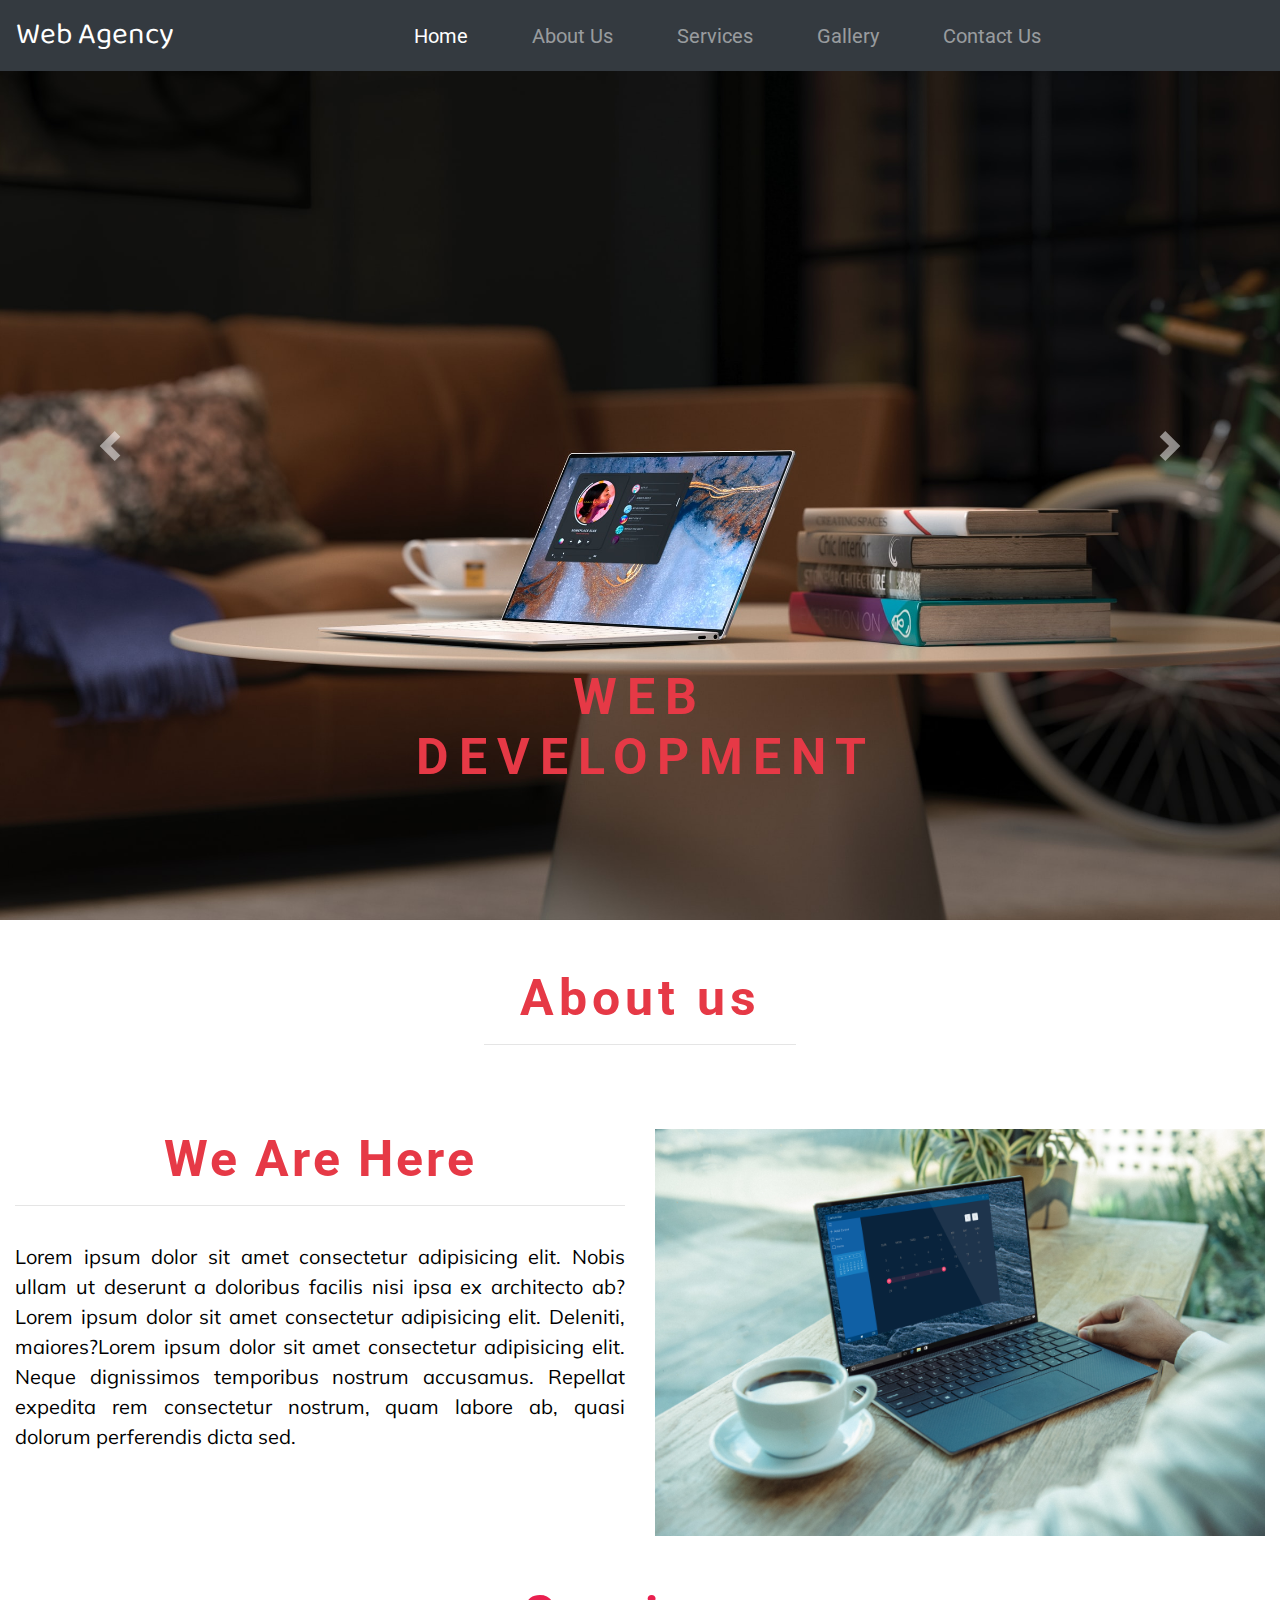
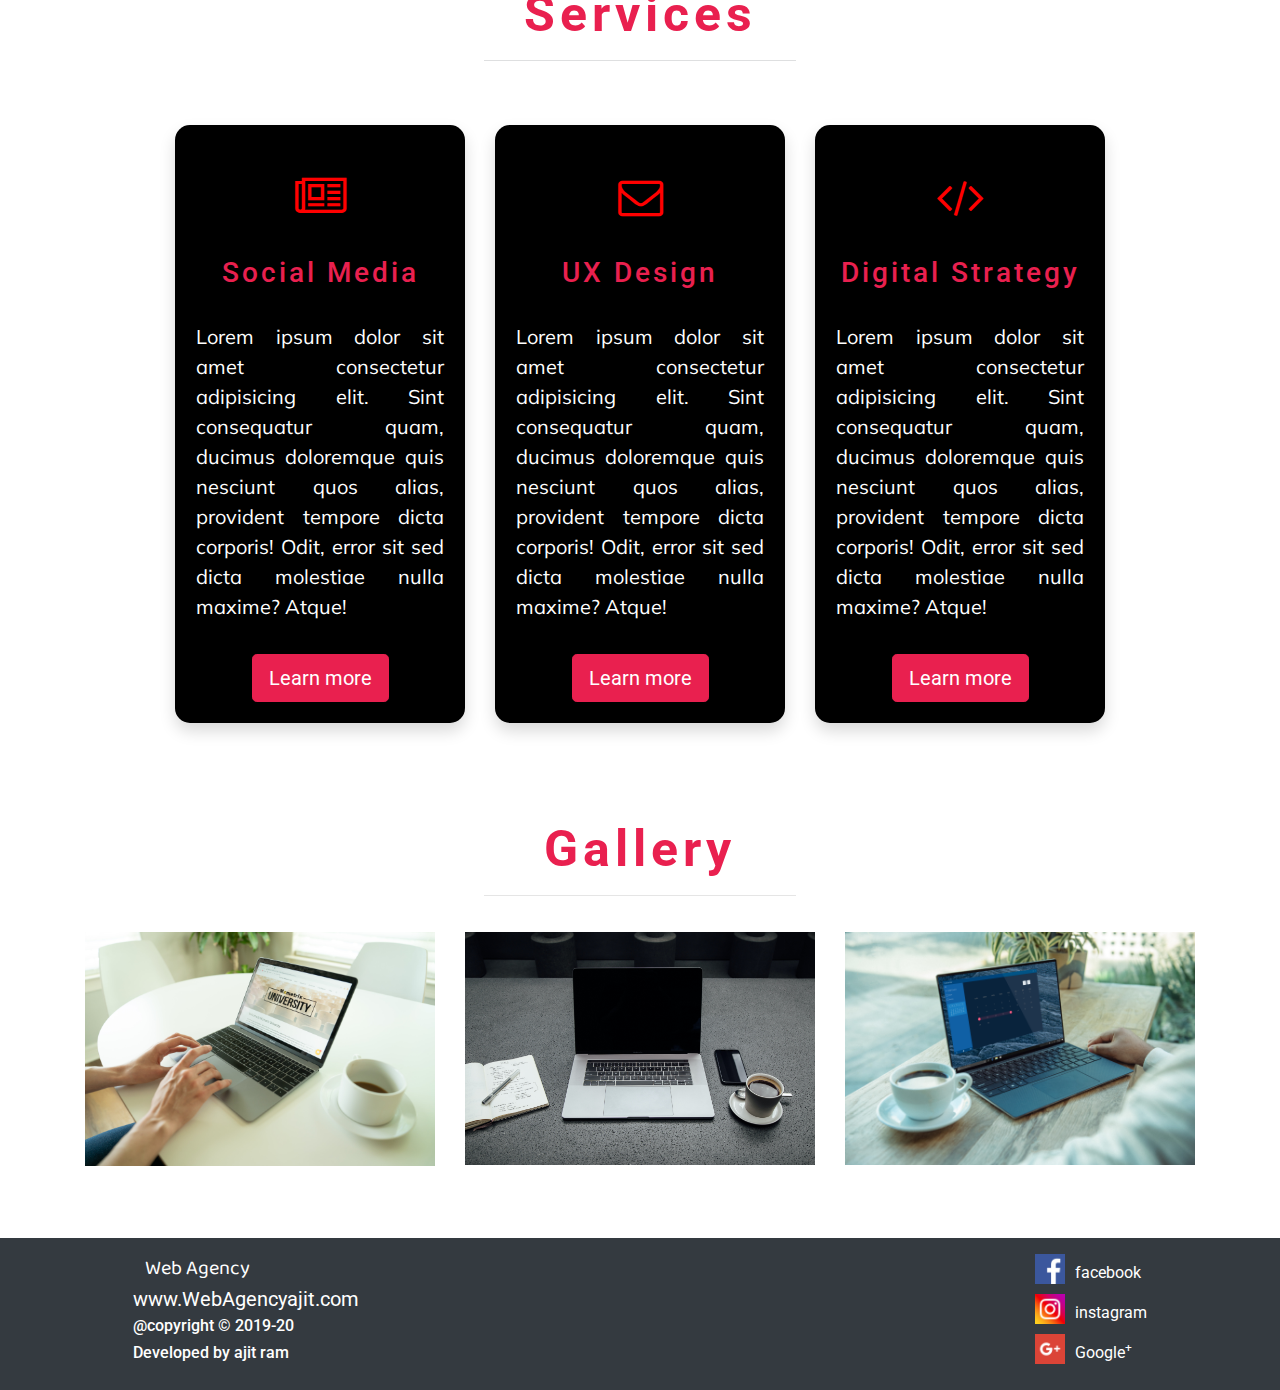
<file: index.html>
<!DOCTYPE html>
<html lang="en">

<head>
  <meta charset="UTF-8" />
  <meta name="viewport" content="width=device-width, initial-scale=1.0" />
  <title>Web Agency</title>
  <link rel="stylesheet" href="css/bootstrap.min.css" />
  <script src="js/jQuery.js"></script>
  <script src="js/bootstrap.min.js"></script>
  <!-- <link rel="stylesheet" href="css/gallery.css" /> -->
  <link rel="stylesheet" href="css/style.css">
  <!-- <link rel="stylesheet" href="css/about.css">
    <link rel="stylesheet" href="css/services.css"> -->
  <link href="https://fonts.googleapis.com/css2?family=Baloo+Bhai+2:wght@700&display=swap" rel="stylesheet" />
  <link href="https://fonts.googleapis.com/css2?family=Muli:wght@300&display=swap" rel="stylesheet" />
  <link href="https://fonts.googleapis.com/css2?family=DM+Serif+Display&display=swap" rel="stylesheet" />
  <link rel="stylesheet" href="https://cdnjs.cloudflare.com/ajax/libs/font-awesome/4.7.0/css/font-awesome.min.css" />
  <link href="https://fonts.googleapis.com/css2?family=Roboto:wght@100&display=swap" rel="stylesheet">

</head>

<body>
  <!-- Home start here -->

  <header>
    <!-- navbar starts Here -->
    <nav class="navbar navbar-expand-lg navbar-dark bg-dark fixed-top">
      <a class="navbar-brand" href="/index.html">Web Agency</a>
      <button class="navbar-toggler" type="button" data-toggle="collapse" data-target="#navbarNav"
        aria-controls="navbarNav" aria-expanded="false" aria-label="Toggle navigation">
        <span class="navbar-toggler-icon"></span>
      </button>
      <div class="collapse navbar-collapse" id="navbarNav">
        <ul class="navbar-nav ml-auto mr-auto  navbar-right">
          <li class="nav-item active">
            <a class="nav-link ml-4 mr-4" href="index.html">Home <span class="sr-only">(current)</span></a>
          </li>
          <li class="nav-item">
            <a class="nav-link ml-4 mr-4" href="about.html">About Us</a>
          </li>
          <li class="nav-item">
            <a class="nav-link ml-4 mr-4" href="services.html">Services</a>
          </li>
          <li class="nav-item">
            <a class="nav-link ml-4 mr-4" href="gallery.html">Gallery</a>
          </li>
          <li class="nav-item">
            <a class="nav-link ml-4 mr-4" href="contactus.html">Contact Us</a>
          </li>
        </ul>
      </div>
    </nav>
    <!-- navbar end Here -->
    <!-- carousel starts Here -->
    <div id="carouselExampleCaptions" class="carousel slide" data-ride="carousel">

      <div class="carousel-inner">
        <div class="carousel-item active">
          <img src="images/carouselimg1.jpg" class="d-block w-100" alt="..." />
          <div class="carousel-caption d-none d-md-block">
            <h1 style="color: #e63946; letter-spacing: 10px;">
              WEB DEVELOPMENT
            </h1>
          </div>
        </div>
        <div class="carousel-item">
          <img src="images/carouselimg2.jpg" class="d-block w-100" alt="..." />
          <div class="carousel-caption d-none d-md-block">
            <h1 style="color: #e63946; letter-spacing: 10px;">
              DIGITAL MARKETING
            </h1>
          </div>
        </div>
        <div class="carousel-item">
          <img src="images/carouselimg3.jpg" class="d-block w-100" alt="..." />
          <div class="carousel-caption d-none d-md-block">
            <h1 style="color: #e63946; letter-spacing: 10px;">
              UX/UI DESIGN
            </h1>

          </div>
        </div>
      </div>
      <a class="carousel-control-prev" href="#carouselExampleCaptions" role="button" data-slide="prev">
        <span class="carousel-control-prev-icon" aria-hidden="true"></span>
        <span class="sr-only">Previous</span>
      </a>
      <a class="carousel-control-next" href="#carouselExampleCaptions" role="button" data-slide="next">
        <span class="carousel-control-next-icon" aria-hidden="true"></span>
        <span class="sr-only">Next</span>
      </a>
    </div>
    <!-- carousel end Here -->
  </header>

  <!-- Home end here -->

  <!-- About us start Here -->

  <section id="aboutus">
    <div class="container-fluid">
      <h1 class="text-center text-capatilize pt-5" style="color: #e63946; letter-spacing: 5px;">
        About us
      </h1>
      <hr class="w-25 mx-auto pb-5" />

      <div class="row">
        <div class="col-lg-16 col-md-6 col-sm-12 col-12">
          <h1 class="text-center" style="color: #e63946; letter-spacing: 3px;">
            We Are Here
          </h1>
          <hr />
          <p>
            Lorem ipsum dolor sit amet consectetur adipisicing elit. Nobis
            ullam ut deserunt a doloribus facilis nisi ipsa ex architecto
            ab?Lorem ipsum dolor sit amet consectetur adipisicing elit.
            Deleniti, maiores?Lorem ipsum dolor sit amet consectetur
            adipisicing elit. Neque dignissimos temporibus nostrum accusamus.
            Repellat expedita rem consectetur nostrum, quam labore ab, quasi
            dolorum perferendis dicta sed.
          </p>
        </div>
        <div class="col-lg-6 col-md-6 col-sm-12 col-12">
          <img src="images/aboutimg.jpg" class="img-fluid" alt="passion led us here" />
        </div>
      </div>
    </div>
  </section>

  <!-- About us end here -->

  <!-- services start Here -->

  <section id="Services">
    <div class="container-fluid">
      <h1 class="text-center text-capatilize pt-5" style="color: #e9204f; letter-spacing: 5px;">
        Services
      </h1>
      <hr class="w-25 mx-auto bg-light" />
      <br />

      <div class="row d-flex justify-content-center pb-5 text-center">
        <div class="col-lg-3 col-md-4 col-sm-6 mt-4 col-12">
          <div class="card shadow" style="background-color: black;">
            <div class="mt-5">
              <i class="fa fa-newspaper-o" style="color: red; font-size: 45px;"></i>
            </div>
            <div class="card-body">
              <h3 class="card-title pt-3" style="color: #e9204f; letter-spacing: 3px;">
                Social Media
              </h3>
              <p class="card-text" style="color: white;">
                Lorem ipsum dolor sit amet consectetur adipisicing elit. Sint
                consequatur quam, ducimus doloremque quis nesciunt quos alias,
                provident tempore dicta corporis! Odit, error sit sed dicta
                molestiae nulla maxime? Atque!
              </p>
              <a href="#" class="btn btn-primary mt-3 btn-lg">Learn more</a>
            </div>
          </div>
        </div>
        <div class="col-lg-3 col-md-4 col-sm-6 mt-4 col-12">
          <div class="card shadow" style="background-color: black;">
            <div class="mt-5">
              <i class="fa fa-envelope-o" aria-hidden="true" style="color: red; font-size: 45px;"></i>
            </div>

            <div class="card-body">
              <h3 class="card-title pt-3" style="color: #e9204f; letter-spacing: 3px;">
                UX Design
              </h3>
              <p class="card-text" style="color: white;">
                Lorem ipsum dolor sit amet consectetur adipisicing elit. Sint
                consequatur quam, ducimus doloremque quis nesciunt quos alias,
                provident tempore dicta corporis! Odit, error sit sed dicta
                molestiae nulla maxime? Atque!
              </p>
              <a href="#" class="btn btn-primary mt-3 btn-lg">Learn more</a>
            </div>
          </div>
        </div>
        <div class="col-lg-3 col-md-4 col-sm-6 mt-4 col-12">
          <div class="card shadow" style="background-color: black;">
            <div class="mt-5">
              <i class="fa fa-code" style="color: red; font-size: 45px;"></i>
            </div>

            <div class="card-body">
              <h3 class="card-title pt-3" style="color: #e9204f; letter-spacing: 3px;">
                Digital Strategy
              </h3>
              <p class="card-text" style="color: white; font-size: 20px;">
                Lorem ipsum dolor sit amet consectetur adipisicing elit. Sint
                consequatur quam, ducimus doloremque quis nesciunt quos alias,
                provident tempore dicta corporis! Odit, error sit sed dicta
                molestiae nulla maxime? Atque!
              </p>
              <a href="#" class="btn btn-primary mt-3 btn-lg">Learn more</a>
            </div>
          </div>
        </div>
      </div>
    </div>
  </section>

  <!-- services end Here -->

  <!-- Gallery start here -->

  <section id="gallery">
    <div class="container-fluid pb-5">
      <h1 class="text-center text-capatilize pt-5" style="color: #e9204f; letter-spacing: 5px;">
        Gallery
      </h1>
      <hr class="w-25 mx-auto line" />
      <div class="container">
        <div class="row">
          <div class="img1 col-lg-4 col-md-4 col-sm-4 col-12">
            <img src="images/galleryimg.jpg" class="img-fluid" alt="" />
          </div>
          <div class="img1 col-lg-4 col-md-4 col-sm-4 col-12">
            <img src="images/galleryimg1.jpg" class="img-fluid" alt="" />
          </div>
          <div class="img1 col-lg-4 col-md-4 col-sm-4 col-12">
            <img src="images/aboutimg.jpg" class="img-fluid" alt="" />
          </div>

        </div>
      </div>

    </div>
    <br>
  </section>

  <!-- Gallery end Here -->

  <!-- footer starts Here -->

  <footer id="footer" class="bg-dark">
    <div class="container bg-dark">
      <div class="row">
        <div class="col-lg-12 col-12">
          <ul style="float: left;" class="pt-3 pl-5">
            <li>
              <a class="logo" href="#" style="font-size: 20px; text-decoration: none;">&nbsp;&nbsp;&nbsp;Web Agency</a>
            </li>
            <li>
              <a href="#" style="
                    color: white;
                    display: inline-block;
                    font-size: 20px;
                    text-decoration: none;
                  ">www.WebAgencyajit.com</a>
            </li>
            <li>
              <h6 style="color: white; display: inline-block;">
                @copyright &copy; 2019-20
              </h6>
            </li>
            <li>
              <h6 style="color: white;">Developed by ajit ram</h6>
            </li>
          </ul>

          <ul style="float: right;" class="pt-3 pr-5">
            <li style="color: rgb(23, 128, 255);">
              <a href="https://facebook.com" target="_blank" style="text-decoration: none; color: white;"><img
                  src="./images/fbicon.png" alt="" style="
                      height: 30px;
                      margin-top: 0px;
                      margin-right: 10px;
                      margin-bottom: 10px;
                    " />facebook
              </a>
            </li>
            <li style="color: rgb(23, 128, 255);">
              <a href="https://instagram.com" target="_blank" style="text-decoration: none; color: white;"><img
                  src="./images/insta.png" alt="" style="
                      height: 30px;
                      margin-top: 0px;
                      margin-right: 10px;
                      margin-bottom: 10px;
                    " />instagram</a>
            </li>
            <li style="color: rgb(167, 10, 23);">
              <a href="https://googleplus.com" target="_blank" style="text-decoration: none; color: white;"><img
                  src="./images/guplus.png" alt="" style="
                      height: 30px;
                      margin-top: 0px;
                      margin-right: 10px;
                      margin-bottom: 10px;
                    " />Google<sup>+</sup></a>
            </li>
          </ul>
        </div>
      </div>
    </div>
  </footer>

  <!-- footer end Here -->
</body>

</html>
</file>
<file: css/gallery.css>
* {
    margin: 0px;
    padding: 0px;
    box-sizing: border-box;
  font-family: 'Roboto', sans-serif;
    
  }
  /* web Agency */
  .navbar-brand {
    margin-left: 0px;
    font-size: 30px;
    font-family: 'Baloo Bhai 2', cursive;
  }
  /* Home About Services */
  a.nav-link{
    font-size: 20px;
   
  }
 
  /* Carousel Images */
  img.d-block.w-100{
    width: 100%;
    height: 100vh;
    background-size: cover;
  }
  /* Carousel Caption */
  div.carousel-caption.d-none.d-md-block{
    position: absolute;
    top: 80%;
    left: 50%;
    transform: translate(-50%,-50%);
  }
  /* Carousel Heading  */
  h1{
    padding-top: 20px;
    color: #00a2ff;
    font-size: 50px;
  }
  /* Carousel para */
  p{
    padding-top: 20px;
    color:white;
    font-size: 35px;
    font-family: 'Muli', sans-serif;
  }
  /*'<' previous right icon */
  span.carousel-control-prev-icon{
    width: 30px;
    height: 30px;
    margin-top: -15%;
    margin-right: -15%;
  }
  /*'>' Next left icon */
  span.carousel-control-next-icon{
    width: 30px;
    height: 30px;
    margin-top: -15%;
    margin-left: -15%;
  }
  /* Style all font awesome icons */
ul li {
  text-decoration: none;
  list-style: none;
  }
  a.logo{
    color: white;
    font-family: 'Baloo Bhai 2', cursive;
  }
</file>
<file: css/style.css>
* {
  margin: 0px;
  padding: 0px;
  box-sizing: border-box;
  font-family: 'Roboto', sans-serif;

}
/* web Agency */
.navbar-brand {
  margin-left: 0px;
  font-size: 30px;
  font-family: 'Baloo Bhai 2', cursive;
}
/* Home About Services */
a.nav-link{
  font-size: 20px;
 
}

/* Carousel Images */
img.d-block.w-100{
  width: 100%;
  height: 100vh;
  background-size: cover;
}
/* Carousel Caption */
div.carousel-caption.d-none.d-md-block{
  letter-spacing: 4px;
  position: absolute;
  top: 78%;
  left: 50%;
  transform: translate(-50%,-50%);
}
/* Carousel Heading  */
h1{
  padding-top: 20px;
  color: #00a2ff;
  font-size: 50px;
}
/* Carousel para */
p{
  padding-top: 20px;
  color:white;
  font-size: 35px;
  font-family: 'Muli', sans-serif;
}
.card-text p{
  color: white;
}
/*'<' previous right icon */
span.carousel-control-prev-icon{
  width: 30px;
  height: 30px;
  margin-top: -15%;
  margin-right: -15%;
}
/*'>' Next left icon */
span.carousel-control-next-icon{
  width: 30px;
  height: 30px;
  margin-top: -15%;
  margin-left: -15%;
}

img{
  margin-top: 20px;
  height:200px;
}
h1{
  font-weight: bolder;
  color: brown;
}

p{
  font-size: 20px;
  text-align: justify;
  color: black;
  font-family: 'Muli', sans-serif;
}
/* card */
.card{
  border-radius: 15px ;
}
.card-title{
  color: red;
}
.card img{
  width: 50%;
}
a.btn.btn-primary.mt-3.btn-lg{
  border-color: #e9204f;
  color: white;
  background-color: #e9204f;
}
a.btn.btn-primary.mt-3.btn-lg:hover{
  background-color: white;
  color: black;
}
.col-lg-3.col-md-6.col-sm-6.col-12{
  padding-left: 0px;
  padding-right: 0px;
}
/* Style all font awesome icons */
ul li {
text-decoration: none;
list-style: none;
}
a.logo{
  color: white;
  font-family: 'Baloo Bhai 2', cursive;
}
</file>
<file: css/about.css>
* {
  margin: 0px;
  padding: 0px;
  box-sizing: border-box;
  font-family: 'Roboto', sans-serif;

}

.heading{
  font-size:80px;
}
/* web Agency */
.navbar-brand {
  margin-left: 0px;
  font-size: 30px;
  font-family: "Baloo Bhai 2", cursive;
}
/* Home About Services */
a.nav-link {
  font-size: 20px;
}

.about h1 {
  font-size: 7rem;
  color: #f56200 !important;
  text-shadow: 5px 5px black;
  margin-bottom: 200px;
}
img{
  margin-top: 20px;
  height:300px;
}
h1{
  font-weight: bolder;
  color: brown;
}
p{
  font-size: 20px;
  text-align: justify;
  color: black;
  font-family: 'Muli', sans-serif;
}
.card-title{
  font-size: 30px;
}
</file>
<file: css/services.css>
* {
  margin: 0px;
  padding: 0px;
  box-sizing: border-box;
  font-family: 'Roboto', sans-serif;

}
/* web Agency */
.navbar-brand {
  margin-left: 0px;
  font-size: 30px;
  font-family: "Baloo Bhai 2", cursive;
}
/* Home About Services */
a.nav-link {
  font-size: 20px;
}

/* heading */
div p {
  font-size: 25px;
  color: white;
}
.container p {
  font-size: 20px;
  font-weight: 400;
  color: rgb(111, 33, 33);
}
a.btn {
  border-color: #e9204f;
  color: white;
  background-color: #e9204f;
}
a.btn:hover {
  background-color: white;
}
/* heading */

/* services */
.col-md-3 {
  padding-right: 0px;
  padding-left: 0px;
}
.col-md-4 .col-lg-4 .col-sm-4 .col-12 {
  padding-right: 0px;
  padding-left: 0px;
}
.col-md-4 .col-lg-4 .col-sm-4 .col-12 h2 {
  position: absolute;
  top: 50%;
  left: 50%;
  transform: translate(-50%, -50%);
  text-align: center;
  color: white;
  letter-spacing: 3px;
}
.overlay{
  background-color:rgba(45, 45, 45, 0.768);
  position: absolute;
  top: 0%;
  left: 0%;
  height: 100%;
  width: 100%;
  transform: translate(-0%,-0%);
  transition: 0.4s ease;
  opacity: 0;
}
img.img-fluid{
  margin-top: 0px;
}
.col-md-4 .col-lg-4 .col-sm-4 .col-12:hover .overlay{
  opacity: 1;
}
/* services */

/* testimonials */
.card img{
border-top-left-radius: 15px;
border-top-right-radius: 15px;
}
.card img.img-fluid{
  height: 250px;
}
</file>
